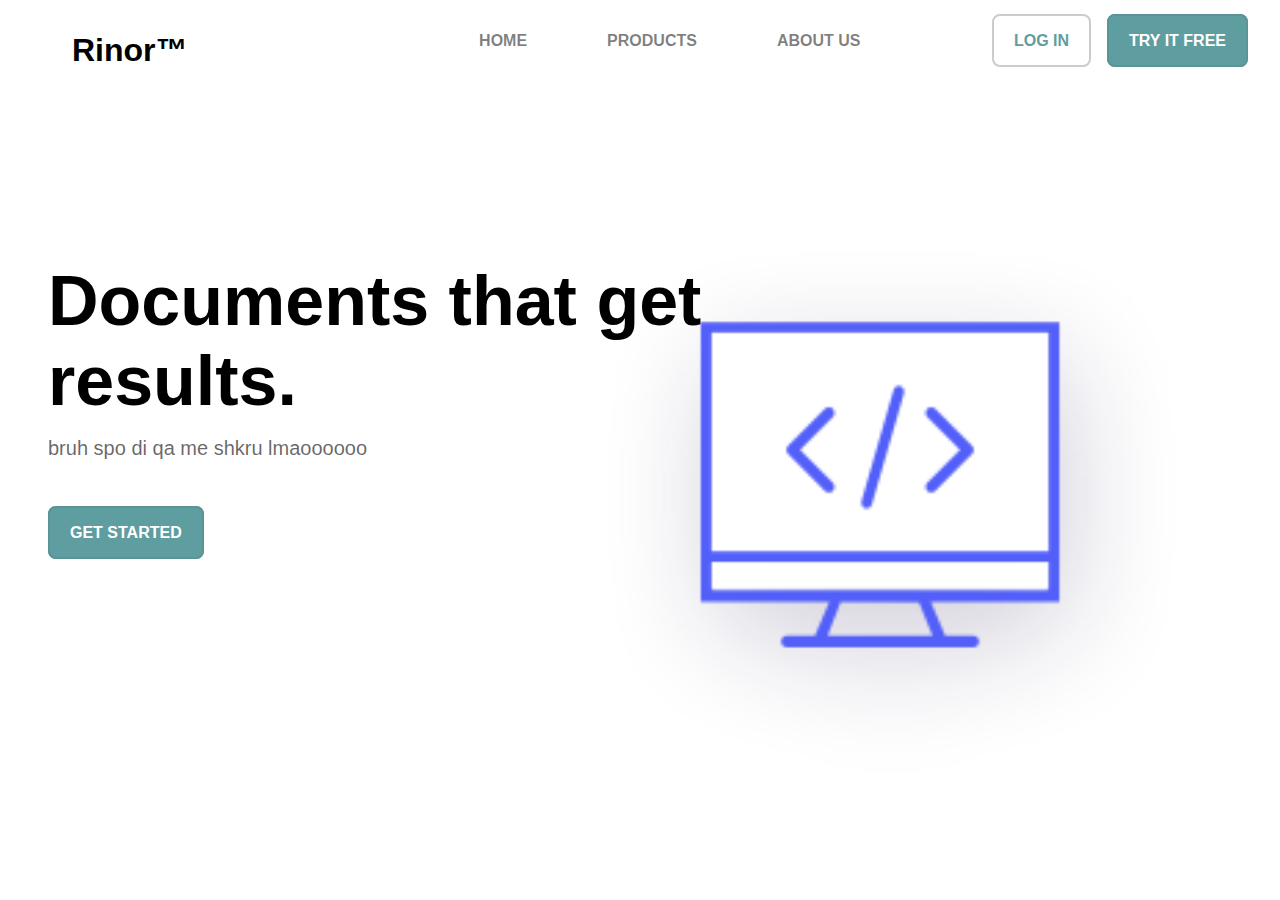
<file: index.html>
<!DOCTYPE html>
<html lang="en">
    <head>
        <meta charset="UTF-8" />
        <meta http-equiv="X-UA-Compatible" content="IE=edge" />
        <meta name="viewport" content="width=device-width, initial-scale=1.0" />
        <link rel="stylesheet" href="styles.css" />
        <title>Home</title>
    </head>
    <body>
        <header class="header">
            <ul class="navbar-title-container">
                <li class="navbar-title">Rinor™</li>
            </ul>
            <ul class="navbar-list">
                <li class="navbar-item">
                    <a class="navbar-item-link" href="#">HOME</a>
                </li>
                <li class="navbar-item">
                    <a class="navbar-item-link" href="#">PRODUCTS</a>
                </li>
                <li class="navbar-item">
                    <a class="navbar-item-link" href="#">ABOUT US</a>
                </li>
            </ul>
            <ul class="navbar-login-container">
                <li class="navbar-login">
                    <a class="navbar-login-button" href="/login.html">LOG IN</a>
                </li>
                <li class="navbar-try">
                    <a class="navbar-try-button" href="#">TRY IT FREE</a>
                </li>
            </ul>
        </header>
        <section class="main-section">
            <div class="main-image-container">
                <img width="800" src="main-image.png" alt="" />
            </div>
            <div class="main-container">
                <div class="main-text-container">
                    <span class="main-text-main-text">
                        Documents that get results.
                    </span>
                    <span class="main-text-secondary-text"
                        >bruh spo di qa me shkru lmaoooooo</span
                    >
                    <div>
                        <a
                            class="main-text-get-started-button"
                            href="/signup.html"
                            >GET STARTED</a
                        >
                    </div>
                </div>
            </div>
        </section>
    </body>
</html>
</file>
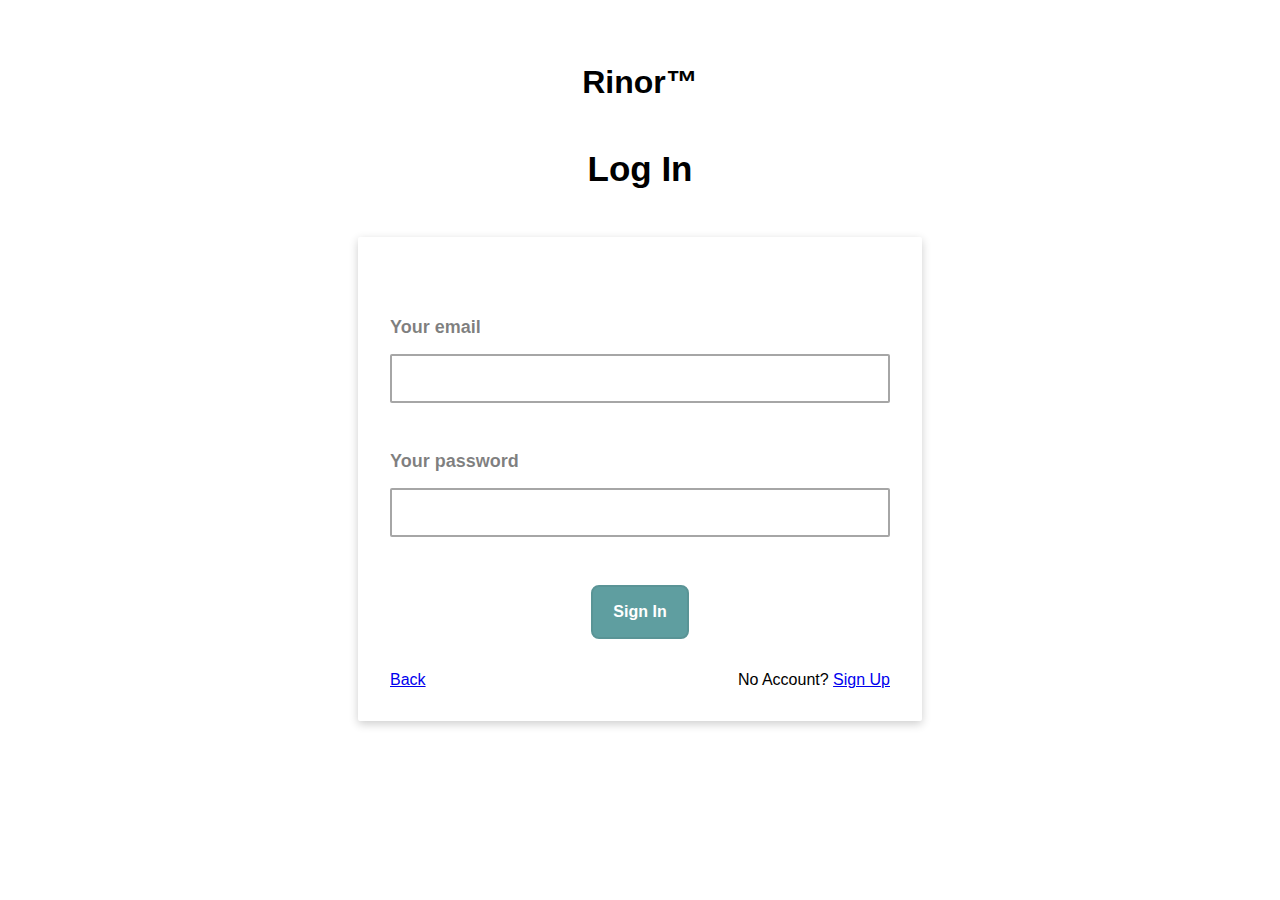
<file: login.html>
<!DOCTYPE html>
<html lang="en">
    <head>
        <meta charset="UTF-8" />
        <meta http-equiv="X-UA-Compatible" content="IE=edge" />
        <meta name="viewport" content="width=device-width, initial-scale=1.0" />
        <link rel="stylesheet" href="styles.css" />
        <title>Log In</title>
        <script defer src="validation.js"></script>
    </head>
    <body>
        <header class="login-header">
            <span class="navbar-title">Rinor™</span>
        </header>

        <section class="login-section">
            <div class="login-title-container">
                <span class="login-title">Log In</span>
            </div>
            <div class="form-container">
                <form id="login-form" action="/index.html" method="get">
                    <div id="show-error"></div>
                    <div class="input-container">
                        <label class="input-label" for="email">Your email</label
                        ><br />
                        <input
                            class="text-input"
                            type="email"
                            id="email"
                            name="email" /><br />
                    </div>
                    <div class="input-container">
                        <label class="input-label" for="password"
                            >Your password</label
                        ><br />
                        <input
                            class="text-input"
                            type="password"
                            id="password"
                            name="password" /><br />
                    </div>
                    <div class="login-button-container">
                        <input
                            class="navbar-try-button"
                            type="submit"
                            id="submit"
                            value="Sign In" />
                    </div>
                    <div class="form-links-container">
                        <a href="/index.html">Back</a>
                        <span
                            >No Account? <a href="/signup.html">Sign Up</a>
                        </span>
                    </div>
                </form>
            </div>
        </section>
    </body>
</html>
</file>
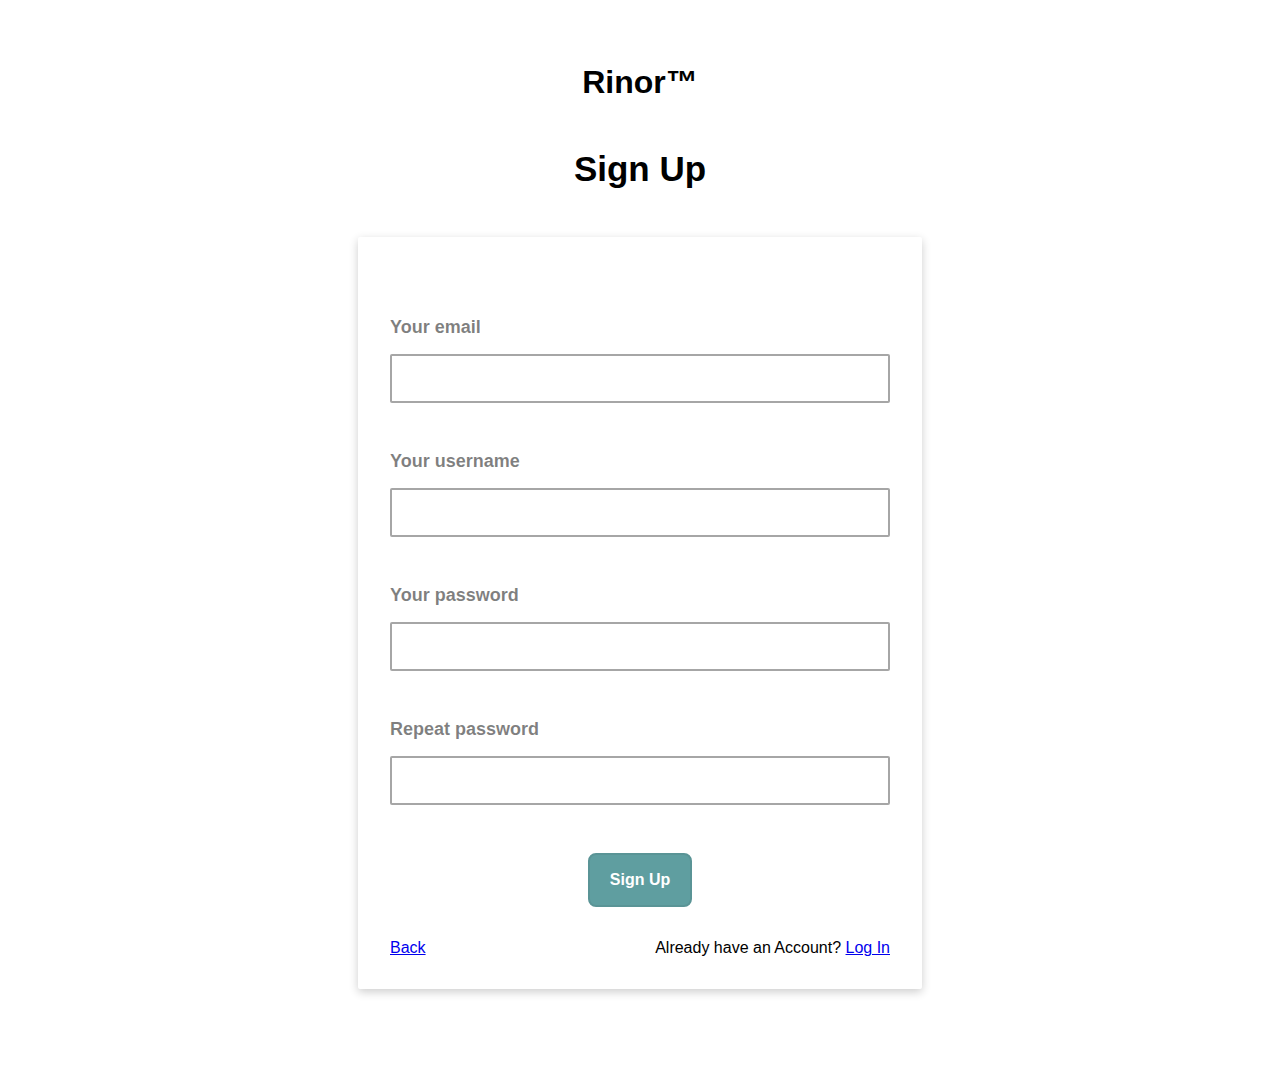
<file: signup.html>
<!DOCTYPE html>
<html lang="en">
    <head>
        <meta charset="UTF-8" />
        <meta http-equiv="X-UA-Compatible" content="IE=edge" />
        <meta name="viewport" content="width=device-width, initial-scale=1.0" />
        <link rel="stylesheet" href="styles.css" />
        <title>SIgn Up</title>
        <script defer src="validation.js"></script>
    </head>
    <body>
        <header class="login-header">
            <span class="navbar-title">Rinor™</span>
        </header>

        <section class="login-section">
            <div class="login-title-container">
                <span class="login-title">Sign Up</span>
            </div>
            <div class="form-container">
                <form id="signup-form" action="/index.html" method="get">
                    <div id="show-error"></div>
                    <div class="input-container">
                        <label class="input-label" for="email">Your email</label
                        ><br />
                        <input
                            class="text-input"
                            type="email"
                            id="email"
                            name="email" /><br />
                    </div>
                    <div class="input-container">
                        <label class="input-label" for="username"
                            >Your username</label
                        ><br />
                        <input
                            class="text-input"
                            type="text"
                            id="username"
                            name="username" /><br />
                    </div>
                    <div class="input-container">
                        <label class="input-label" for="password"
                            >Your password</label
                        ><br />
                        <input
                            class="text-input"
                            type="password"
                            id="password"
                            name="password" /><br />
                    </div>
                    <div class="input-container">
                        <label class="input-label" for="secondPassword"
                            >Repeat password</label
                        ><br />
                        <input
                            class="text-input"
                            type="password"
                            id="secondPassword"
                            name="secondPassword" /><br />
                    </div>
                    <div class="login-button-container">
                        <input
                            class="navbar-try-button"
                            type="submit"
                            id="submit"
                            value="Sign Up" />
                    </div>
                    <div class="form-links-container">
                        <a href="/index.html">Back</a>
                        <span
                            >Already have an Account?
                            <a href="/login.html">Log In</a>
                        </span>
                    </div>
                </form>
            </div>
        </section>
    </body>
</html>
</file>
<file: styles.css>
.header {
    display: flex;
    flex-direction: row;
    justify-content: space-between;
    padding-top: 1rem;
    padding-bottom: 1rem;
    padding-left: 2rem;
    padding-right: 2rem;
}

.login-header {
    display: flex;
    justify-content: center;
    padding-top: 4rem;
}

.login-title-container {
    display: flex;
    justify-content: center;
    padding: 3rem 0;
}

.login-title {
    font-size: 35px;
    font-weight: bolder;
}

body {
    margin: 0;
    font-family: Arial, Helvetica, sans-serif;
}

ul {
    list-style: none;
}

.navbar-list {
    display: flex;
    flex-direction: row;
    gap: 5rem;
    margin-left: 10rem;
}

.navbar-login-container {
    display: flex;
    flex-direction: row;
    gap: 1rem;
}

.main-container {
    display: flex;
    flex-direction: row;
    justify-content: start;
    max-width: 50rem;
}

.main-text-container {
    display: flex;
    flex-direction: column;
    padding-top: 9rem;
    padding-left: 3rem;
}

.navbar-title {
    font-size: xx-large;
    font-weight: bolder;
}

.navbar-item-link {
    font-weight: bold;
    color: rgba(0, 0, 0, 0.5);
    text-decoration: none;
}

.navbar-login-button {
    text-decoration: none;
    font-size: medium;
    font-weight: bold;
    color: cadetblue;
    border: 2px solid #ccc;
    border-radius: 8px;
    padding-top: 1rem;
    padding-bottom: 1rem;
    padding-left: 1.25rem;
    padding-right: 1.25rem;
}

.navbar-login-button:hover {
    transition: all 200ms;
    background-color: #ccc;
}

.navbar-try-button {
    text-decoration: none;
    font-size: medium;
    font-weight: bold;
    color: white;
    background-color: cadetblue;
    border: 2px solid rgb(90, 148, 150);
    border-radius: 8px;
    padding-top: 1rem;
    padding-bottom: 1rem;
    padding-left: 1.25rem;
    padding-right: 1.25rem;
}

.navbar-try-button:hover {
    transition: all 200ms;
    background-color: rgb(69, 125, 126);
}

.main-text-main-text {
    font-size: 70px;
    font-weight: bold;
    padding-top: 1rem;
    padding-bottom: 1rem;
}

.main-text-secondary-text {
    font-size: 20px;
    color: rgba(0, 0, 0, 0.6);
    padding-bottom: 4rem;
}

.main-text-get-started-button {
    text-decoration: none;
    font-size: medium;
    font-weight: bold;
    color: white;
    background-color: cadetblue;
    border: 2px solid rgb(90, 148, 150);
    border-radius: 8px;
    padding-top: 1rem;
    padding-bottom: 1rem;
    padding-left: 1.25rem;
    padding-right: 1.25rem;
}

.main-text-get-started-button:hover {
    transition: all 200ms;
    background-color: rgb(69, 125, 126);
}

.main-image-container {
    z-index: -1;
    position: absolute;
    right: 0;
    /* left: 0; */
    /* top: 0; */
}

.form-container {
    display: flex;
    justify-content: center;
    margin-bottom: 5rem;
}

form {
    width: 500px;
    background-color: rgba(250, 250, 250, 0, 9);
    /* background-color: rgba(95, 158, 160, 0.2); */
    padding: 2rem;
    border-radius: 2px;
    box-shadow: 0 3px 10px rgb(0 0 0 / 0.2);
    /* box-shadow: 0 8px 16px 0 rgba(0, 0, 0, 0.01),
        0 6px 20px 0 rgba(0, 0, 0, 0.05); */
}

.login-button-container {
    display: flex;
    justify-content: center;
    margin-top: 2rem;
    margin-bottom: 2rem;
}

.text-input {
    padding: 0.75rem;
    font-size: large;
    font-weight: bold;
    max-width: 100%;
    margin-top: 1rem;
    border-color: rgba(128, 128, 128, 0.7);
    color: rgb(80, 80, 80);
    border-width: 2px;
    border-radius: 2px;
    border-style: solid;
    width: calc(100% - 1.75rem);
}

.input-container {
    margin-top: 3rem;
    margin-bottom: 3rem;
}

.input-label {
    font-size: 18px;
    font-weight: bold;
    color: rgba(0, 0, 0, 0.5);
}

.form-links-container {
    display: flex;
    justify-content: space-between;
}
</file>
